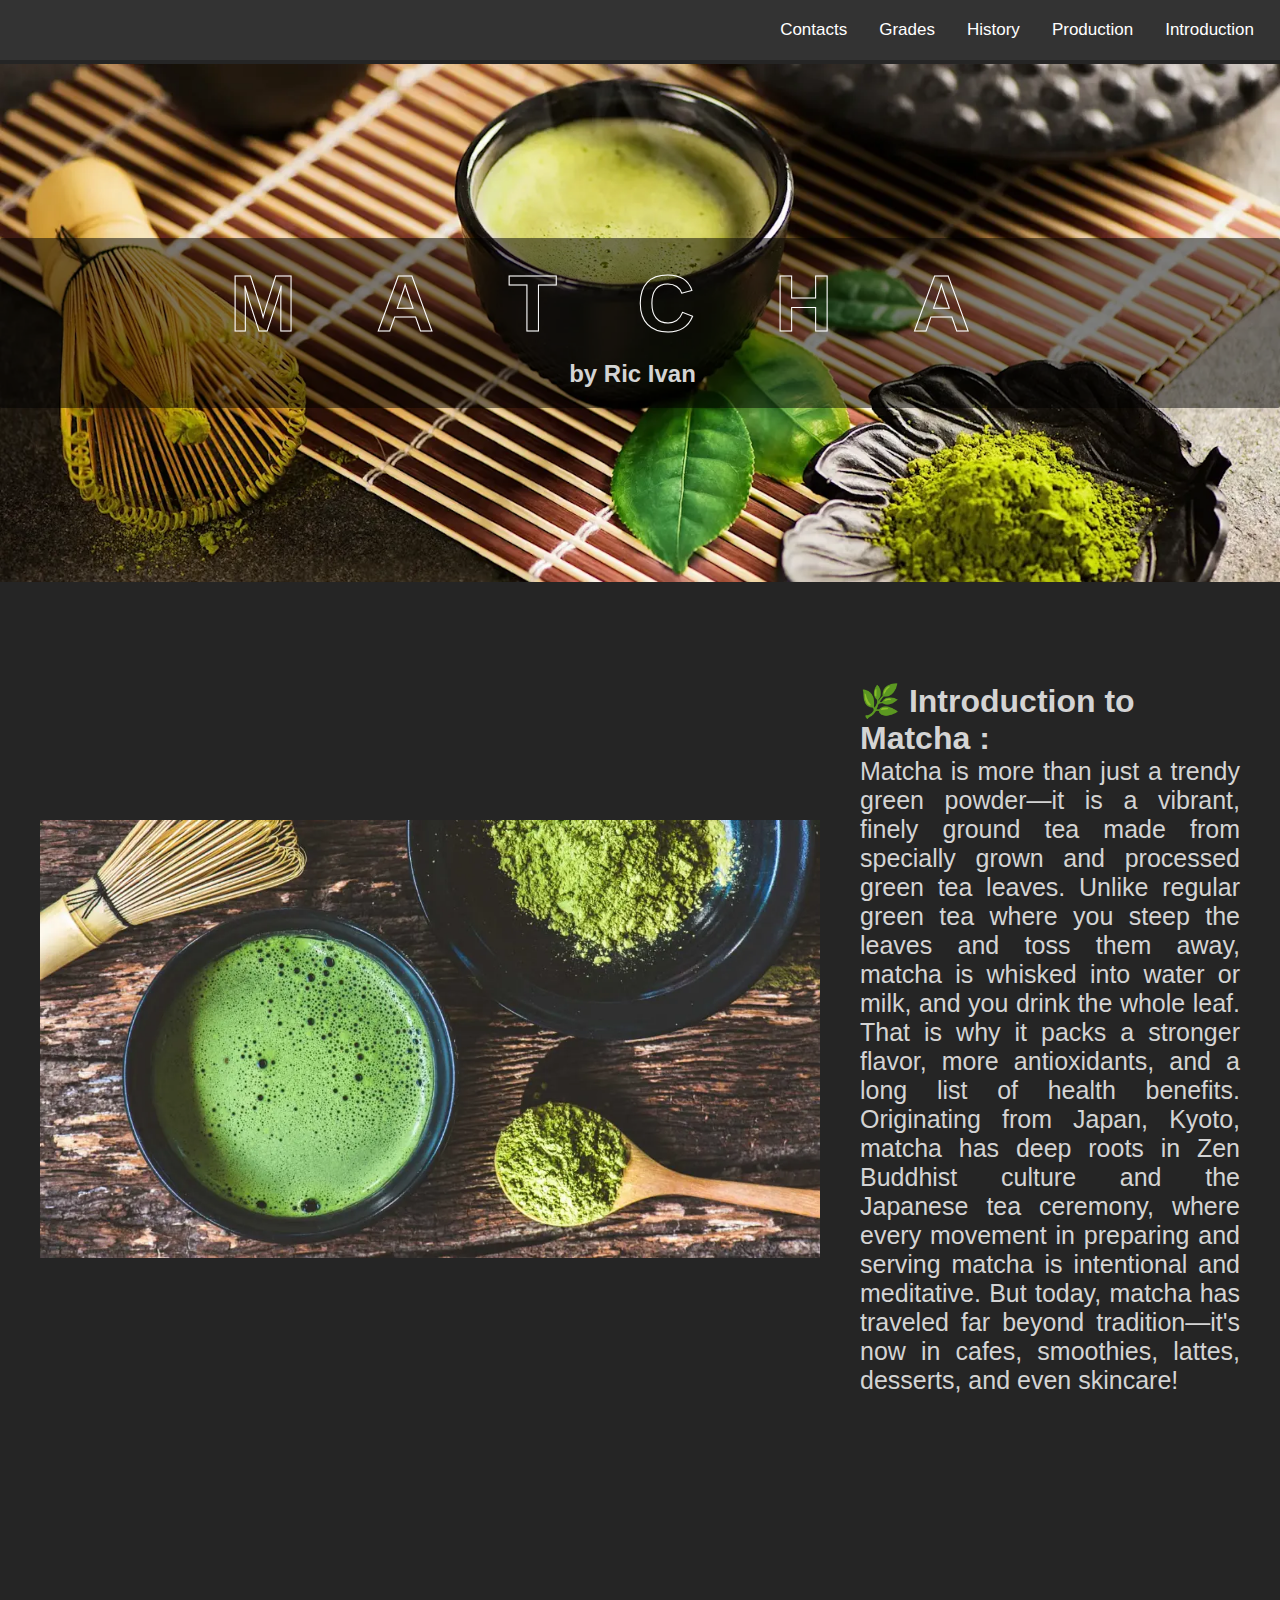
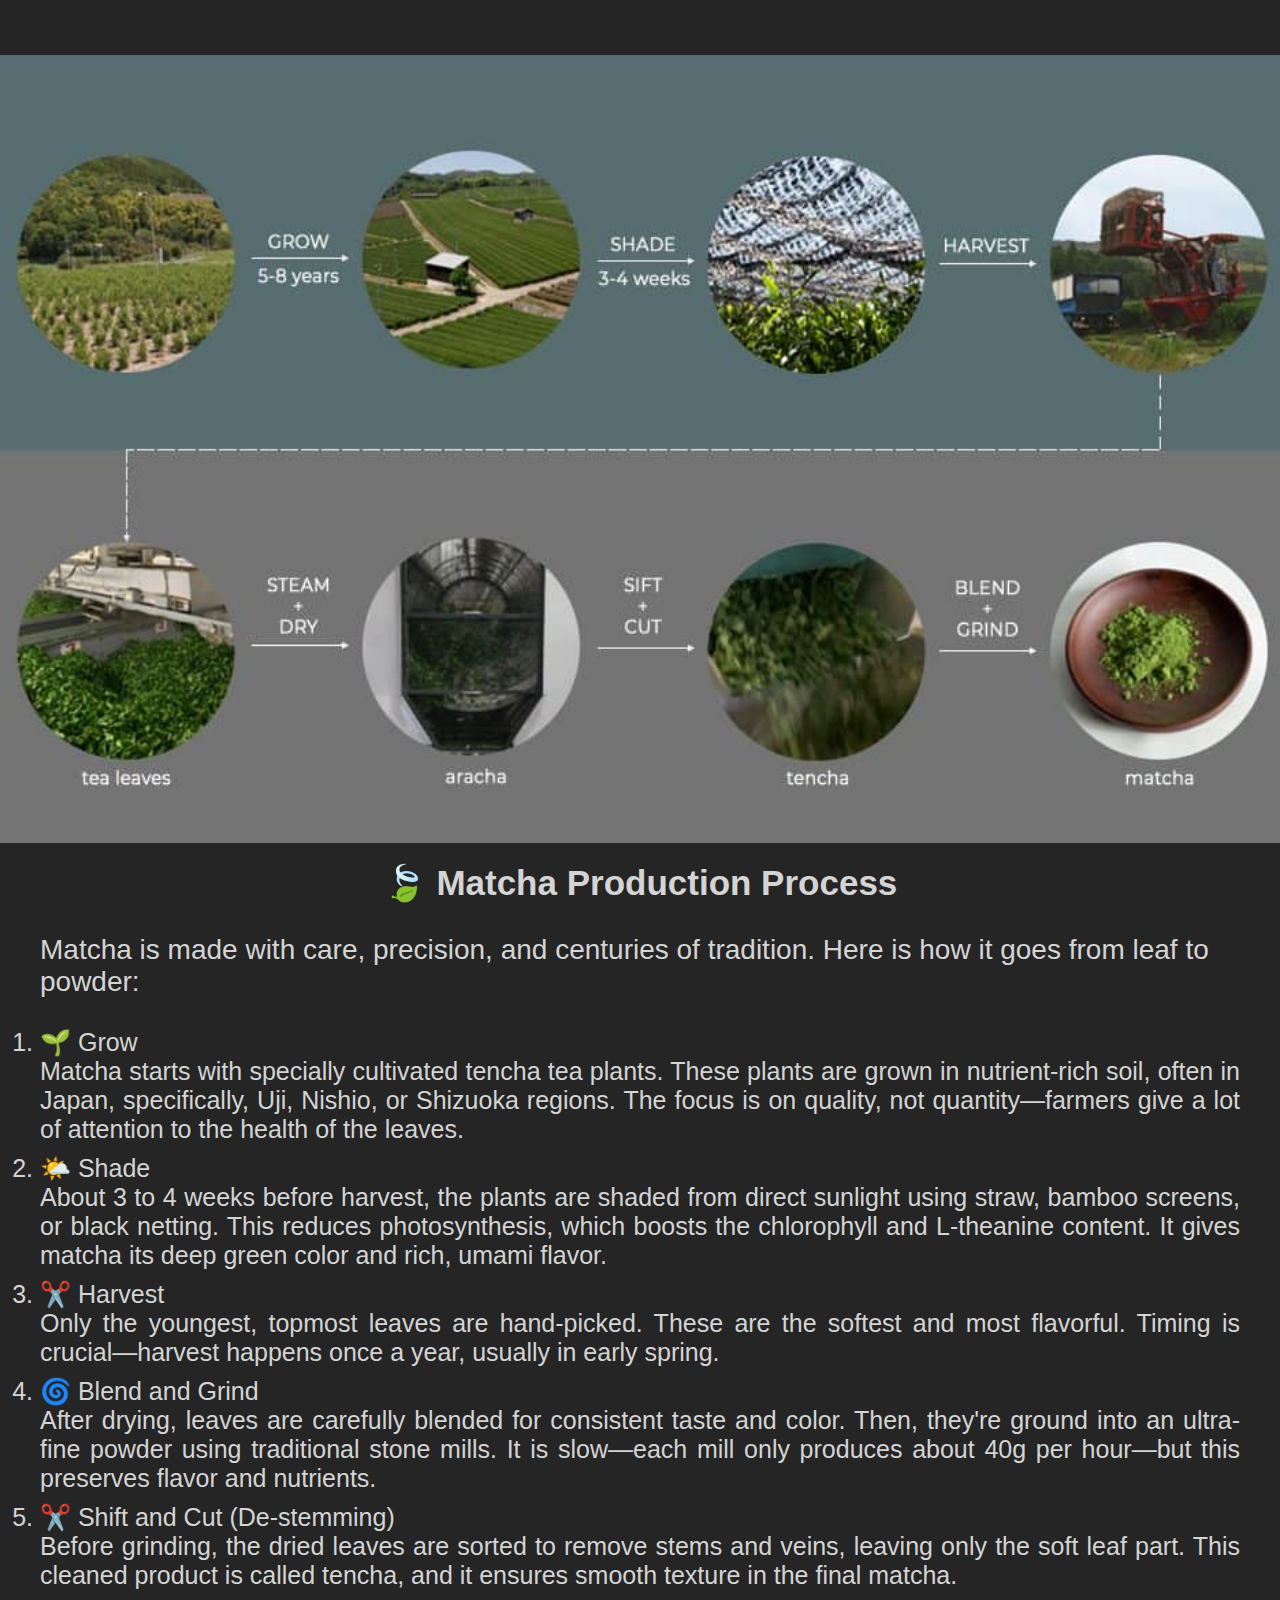
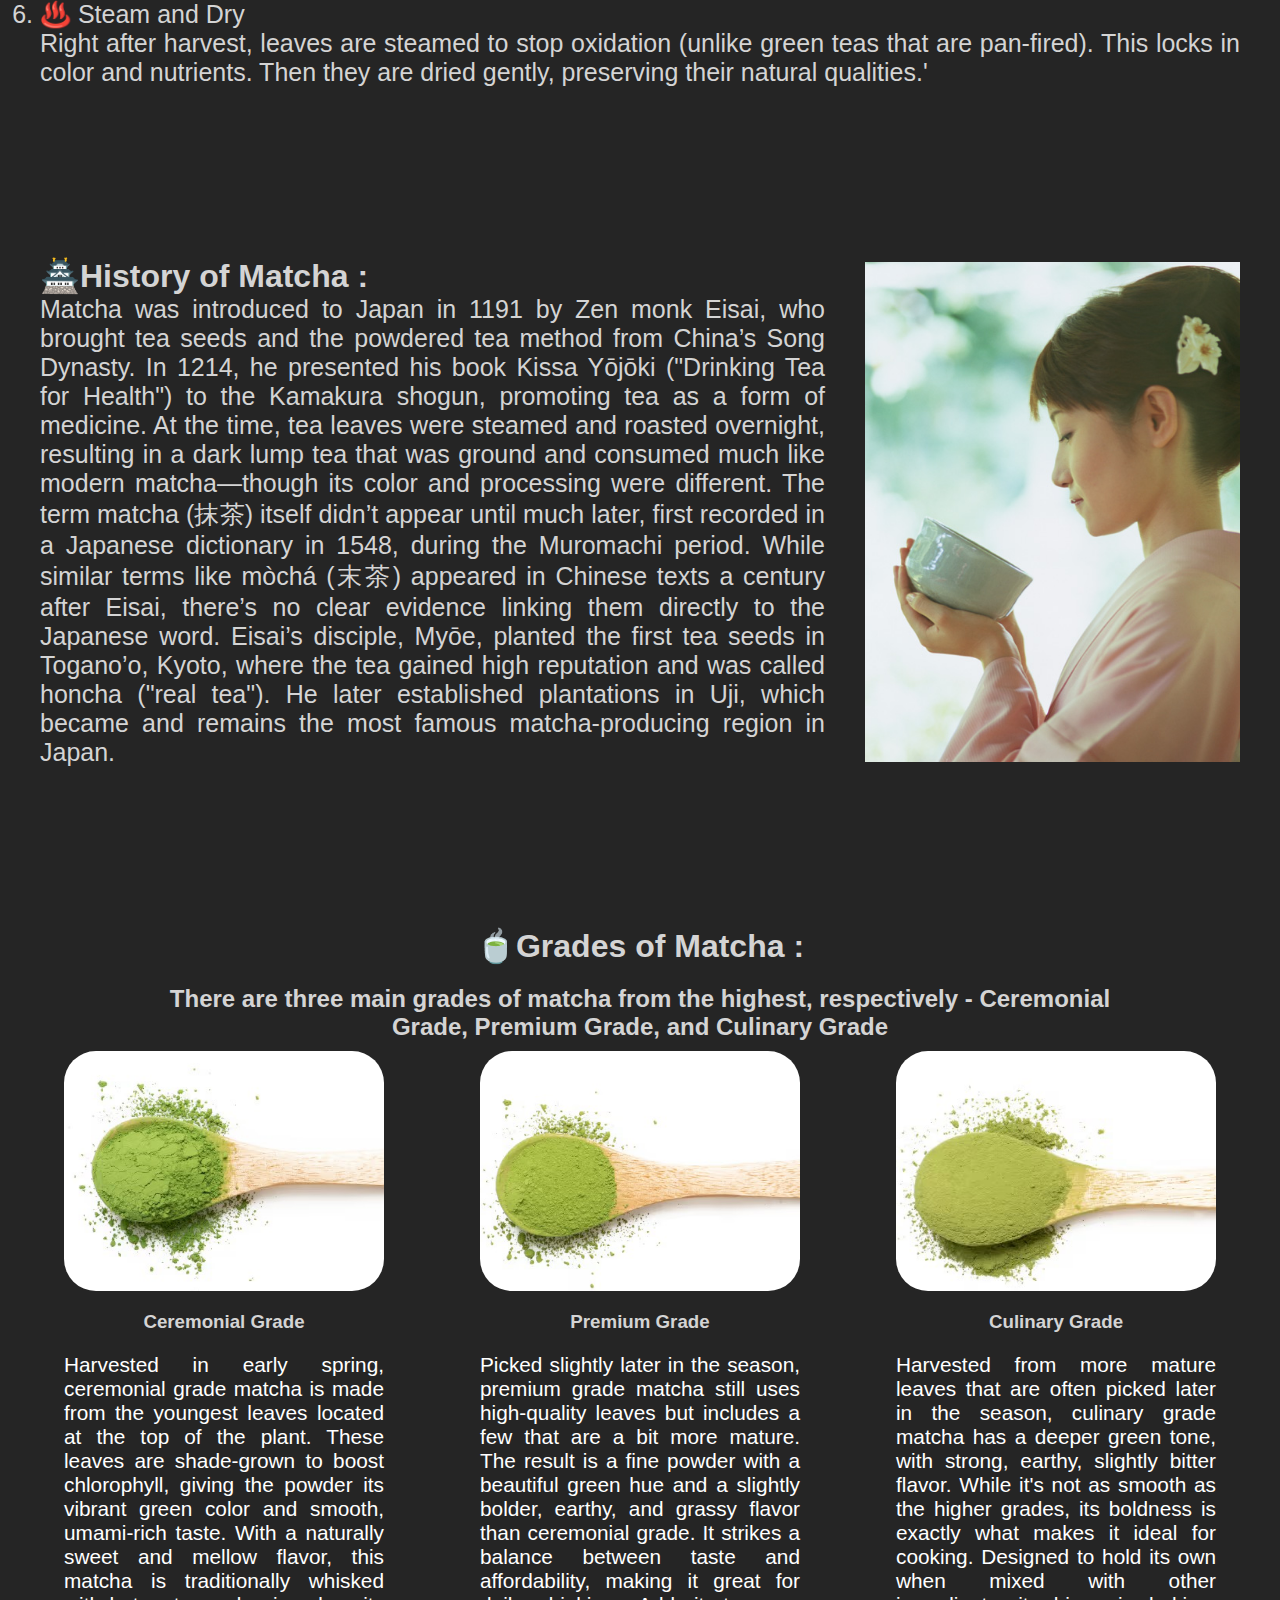
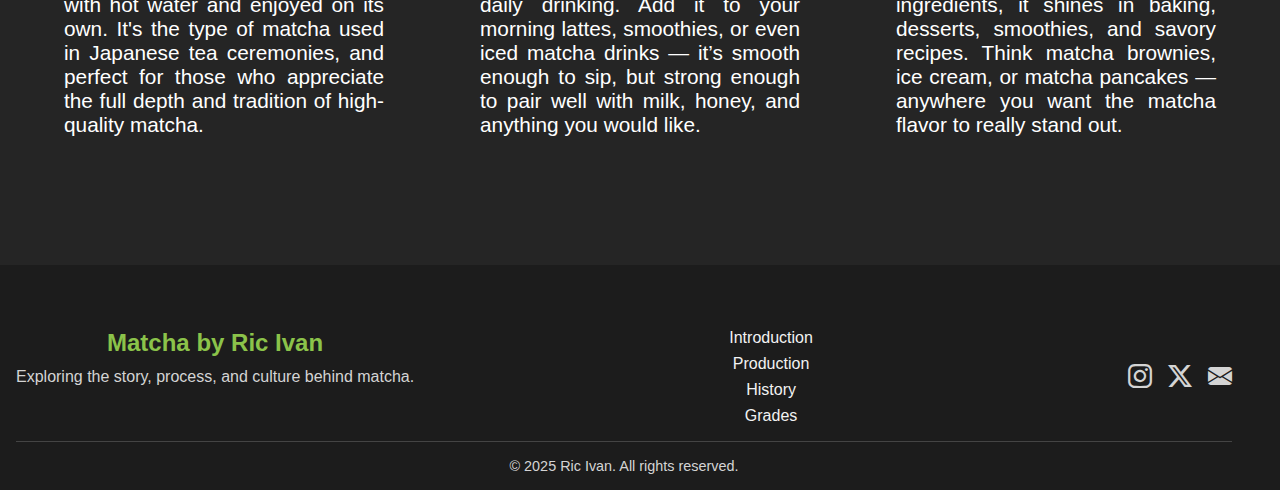
<file: MatchaWeb/matcha.html>
<!DOCTYPE html>
<html lang="en">
<head>
    <meta charset="UTF-8">
    <meta name="viewport" content="width=device-width, initial-scale=1.0">
    <title>About Matcha</title>
    <link rel="stylesheet" href="matcha.css">
    <link rel="stylesheet" href="https://cdn.jsdelivr.net/npm/bootstrap-icons/font/bootstrap-icons.css">
</head>
<body>

  <header>
    <div class="topnav">
        <a href="#introduction">Introduction</a>
        <a href="#production">Production</a>
        <a href="#history">History</a>
        <a href="#grades">Grades</a>
        <a href="#contacts">Contacts</a>
      </div>
  </header>

      <div class="header">
        <img src="Assets/matcha 5.webp" alt="Matcha header">
        <div class="overlay">
            <h1>MATCHA</h1>
            <h2>by Ric Ivan</h2>
        </div>
      </div>

      <div class="introduction" id="introduction">
        <img src="Assets/matcha 3.webp" alt="Matcha img">
            <div class="content">
            <h1>🌿 Introduction to Matcha : </h1>
            <p>Matcha is more than just a trendy green powder—it is a vibrant, finely ground tea made from specially grown and processed green tea leaves. Unlike regular green tea where you steep the leaves and toss them away, matcha is whisked into water or milk, and you drink the whole leaf. That is why it packs a stronger flavor, more antioxidants, and a long list of health benefits. Originating from Japan, Kyoto, matcha has deep roots in Zen Buddhist culture and the Japanese tea ceremony, where every movement in preparing and serving matcha is intentional and meditative. But today, matcha has traveled far beyond tradition—it's now in cafes, smoothies, lattes, desserts, and even skincare!</p>
            </div>
        </div>

      <div class="production" id="production">
        <img src="Assets/matchaprocess.jpg" alt="How Matcha is Made">
        <h1> 🍃 Matcha Production Process </h1>
        <h2> Matcha is made with care, precision, and centuries of tradition. Here is how it goes from leaf to powder:</h2>
        <ol>
            <li>🌱 Grow <br>
                Matcha starts with specially cultivated tencha tea plants. These plants are grown in nutrient-rich soil, often in Japan, specifically, Uji, Nishio, or Shizuoka regions. The focus is on quality, not quantity—farmers give a lot of attention to the health of the leaves.
            </li>
            <li>🌤️ Shade<br>
                About 3 to 4 weeks before harvest, the plants are shaded from direct sunlight using straw, bamboo screens, or black netting. This reduces photosynthesis, which boosts the chlorophyll and L-theanine content. It gives matcha its deep green color and rich, umami flavor.
            </li>
            <li>
                ✂️ Harvest<br>
                Only the youngest, topmost leaves are hand-picked. These are the softest and most flavorful. Timing is crucial—harvest happens once a year, usually in early spring.
            </li>
            <li>
                🌀 Blend and Grind<br>
            After drying, leaves are carefully blended for consistent taste and color. Then, they're ground into an ultra-fine powder using traditional stone mills. It is slow—each mill only produces about 40g per hour—but this preserves flavor and nutrients.
            </li>
            <li>✂️ Shift and Cut (De-stemming)<br>
                Before grinding, the dried leaves are sorted to remove stems and veins, leaving only the soft leaf part. This cleaned product is called tencha, and it ensures smooth texture in the final matcha.
            </li>
            <li>♨️ Steam and Dry<br>
                Right after harvest, leaves are steamed to stop oxidation (unlike green teas that are pan-fired). This locks in color and nutrients. Then they are dried gently, preserving their natural qualities.'
            </li>
        </ol>
      </div>

      <div class="history" id="history">
        <img src="Assets/matcha 4.jpg" alt="Person Drinking Matcha">
        <div class="content">
            <h1>🏯History of Matcha : </h1>
            <p>Matcha was introduced to Japan in 1191 by Zen monk Eisai, who brought tea seeds and the powdered tea method from China’s Song Dynasty. In 1214, he presented his book Kissa Yōjōki ("Drinking Tea for Health") to the Kamakura shogun, promoting tea as a form of medicine. At the time, tea leaves were steamed and roasted overnight, resulting in a dark lump tea that was ground and consumed much like modern matcha—though its color and processing were different.
                The term matcha (抹茶) itself didn’t appear until much later, first recorded in a Japanese dictionary in 1548, during the Muromachi period. While similar terms like mòchá (末茶) appeared in Chinese texts a century after Eisai, there’s no clear evidence linking them directly to the Japanese word.
                Eisai’s disciple, Myōe, planted the first tea seeds in Togano’o, Kyoto, where the tea gained high reputation and was called honcha ("real tea"). He later established plantations in Uji, which became and remains the most famous matcha-producing region in Japan.
                                </p>
        </div>
      </div>

      <div class="grades" id="grades">
        <h1>🍵Grades of Matcha :</h1>
        <h2>There are three main grades of matcha from the highest, respectively - Ceremonial Grade, Premium Grade, and Culinary Grade</h2>
        <div class="grades-container">
            <div class="grades-item">
                <img src="Assets/ceremonial.jpg" alt="Ceremonial Grade">
                <h3>Ceremonial Grade</h3>
                <p>Harvested in early spring, ceremonial grade matcha is made from the youngest leaves located at the top of the plant. These leaves are shade-grown to boost chlorophyll, giving the powder its vibrant green color and smooth, umami-rich taste. With a naturally sweet and mellow flavor, this matcha is traditionally whisked with hot water and enjoyed on its own. It's the type of matcha used in Japanese tea ceremonies, and perfect for those who appreciate the full depth and tradition of high-quality matcha.</p>
            </div>
            <div class="grades-item">
                <img src="Assets/premium.jpg" alt="Premium Grade">
                <h3>Premium Grade</h3>
                <p>Picked slightly later in the season, premium grade matcha still uses high-quality leaves but includes a few that are a bit more mature. The result is a fine powder with a beautiful green hue and a slightly bolder, earthy, and grassy flavor than ceremonial grade. It strikes a balance between taste and affordability, making it great for daily drinking. Add it to your morning lattes, smoothies, or even iced matcha drinks — it’s smooth enough to sip, but strong enough to pair well with milk, honey, and anything you would like.</p>
            </div>
            <div class="grades-item">
                <img src="Assets/culinary.jpg" alt="Culinary Grade">
                <h3>Culinary Grade</h3>
                <p>Harvested from more mature leaves that are often picked later in the season, culinary grade matcha has a deeper green tone, with strong, earthy, slightly bitter flavor. While it's not as smooth as the higher grades, its boldness is exactly what makes it ideal for cooking. Designed to hold its own when mixed with other ingredients, it shines in baking, desserts, smoothies, and savory recipes. Think matcha brownies, ice cream, or matcha pancakes — anywhere you want the matcha flavor to really stand out.</p>
            </div>
        </div>
      </div>

      <footer class="footer" id="contacts">
        <div class="footer-container">
          <div class="footer-left">
            <h3>Matcha by Ric Ivan</h3>
            <p>Exploring the story, process, and culture behind matcha.</p>
          </div>
          <div class="footer-center">
            <a href="#introduction">Introduction</a>
            <a href="#production">Production</a>
            <a href="#history">History</a>
            <a href="#grades">Grades</a>
          </div>
          <div class="footer-right">
            <a><i class="bi bi-instagram"></i></a>
            <a><i class="bi bi-twitter-x"></i></a>
            <a><i class="bi bi-envelope-fill"></i></a>
          </div>
        </div>
        <div class="footer-bottom">
          <p>&copy; 2025 Ric Ivan. All rights reserved.</p>
        </div>
      </footer>
</body>
</html>
</file>
<file: MatchaWeb/matcha.css>
* {
  box-sizing: border-box;
  margin: 0;
  padding: 0;
  font-family: "Open Sans", sans-serif;
  color: #d4d4d4;
}

body {
  background-color: #252525;
}

/* Navigation */
.topnav {
  background-color: #333;
  width: 100%;
  position: fixed;
  padding: 10px;
  box-sizing: border-box;
  z-index: 1000;
  top: 0;
}
  
.topnav a {
  font-style: normal;
  font-weight: lighter;
  float: right;
  color: white;
  text-align: center;
  text-decoration: none;
  font-size: 17px !important;
  padding: 10px 16px;
}
  
.topnav a:hover {
  background-color: #ddd;
  color: black;
  border-radius: 10px ;
}  
  
.topnav a.active {
  background-color: #d4d4d4;
  color: white;
}


/* Overlay */
.header {
  position: relative;
  display: flex;
  justify-content: center;
  align-items: center;
  margin-top: 4rem;
}

.header img{
  width: 100%;
  height: auto;
  display: block;
}

.overlay{
  position: absolute;
  text-align: center;
  color: white;
  background: rgba(0, 0, 0, 0.5); 
  padding: 20px; 
  border-radius: 2px;
  width: 100%;
  align-items: center;
  align-content: center;
  justify-content: center;
}

.overlay h1 {
  font-size: 3rem;
  font-weight: bold;
  margin-bottom: 10px;
  color: transparent;
  -webkit-text-fill-color: transparent;
  -webkit-text-stroke: 1px white;
  letter-spacing: 5rem;
  text-align: center;
  font-family: sans-serif;
  font-size: 5rem;
}

.overlay h2 {
  text-align: center;
  margin-right: 15px;
}


/* Introduction */
.introduction{
  display: flex;
  align-items: center;
  justify-content: center;
  gap: 40px;
  padding: 100px 40px 60px;
}

.introduction img {
  width: 780px;
  height: auto;
  object-fit: cover;
}

.introduction p {
  font-size: 25px;
  text-align: justify;
  max-width: 600px;
}


  /* Production */
.production {
  margin-top: 100px;
  align-items: center;
  justify-content: center;
  padding: 100px 40px 60px;
  gap: 20px;
  color: white;
  display: flex;
  flex-direction: column;
}

.production img {
  width: 1400px;
  height: auto;
  border-radius: 10px;
}

.production h1 {
  font-size: 35px;
  font-weight: bold;
  margin-bottom: 10px;
  text-align: left;
}

.production h2 {
  font-size: 28px;
  font-weight: lighter;
  margin-bottom: 10px;
  text-align: left;
}

.production p, .production li {
  font-size: 25px;
  font-weight: lighter;
  margin-bottom: 10px;
  text-align: justify;
  max-width: 1300px;
}


/* history */
.history{
  display: flex;
  align-items: center;
  justify-content: center;
  gap: 40px;
  padding: 100px 40px 60px;
  flex-direction: row-reverse;
}

.history img {
  width: auto;
  height: 500px;
  object-fit: cover;
}

.history p {
  font-size: 25px;
  text-align: justify;
  max-width: 1000px;
}


/* Grades */
.grades{
  margin-top: 100px;
  color: white;
  text-align: justify;
  justify-content: center;
  text-align: center;
  align-items: center;
  align-content: center;
}

.grades h2{
  margin-top: 20px;
  max-width: 1000px;
  margin-left: auto;
  margin-right: auto;
  text-align: center;
  margin-bottom: 10px;
}

.grades-container {
  display: flex;
  justify-content: center;
  gap: 4rem;
  flex-wrap: wrap;
}

.grades-item{
  display: flex;
  flex-direction: column;
  align-items: center;
  width: 22rem;
  gap: 20px;
}

.grades-item img {
  border-radius: 2rem;
  width: 20rem;
  height: 15rem;
  object-fit: cover;
  object-position: 30% center;
}

.grades p {
  font-size: 1.3rem;
  text-align: justify;
  font-weight: normal;
  color: white;
  padding: 0 1rem;
}


/* footer */
.footer {
  background-color: #1c1c1c;
  color: #f2f2f2;
  padding: 4rem 3rem 1rem 1rem;
  margin-top: 8rem;
  font-family: sans-serif;
  text-align: center;
  position: relative;
  width: 100%;
}

.footer-container {
  display: flex;
  justify-content: space-between;
  flex-wrap: wrap;
  gap: 2rem;
  max-width: 90rem;
  margin: auto;
  padding-bottom: 1rem;
  border-bottom: 1px solid #444;
}

.footer-left h3 {
  margin-bottom: 0.5rem;
  font-size: 1.5rem;
  color: #8BC34A; /* matcha-ish green */
}

.footer-left p {
  max-width: 25rem;
  font-size: 1rem;
  line-height: 1.5;
}

.footer-center {
  display: flex;
  flex-direction: column;
  gap: 0.5rem;
  justify-content: center;
}

.footer-center a {
  color: #f2f2f2;
  text-decoration: none;
  transition: color 0.2s ease;
}

.footer-center a:hover {
  color: #8BC34A;
}

.footer-right {
  display: flex;
  gap: 1rem;
  font-size: 1.5rem;
  align-items: center;
}

.footer-right a {
  color: #f2f2f2;
  transition: color 0.2s ease;
}

.footer-right a:hover {
  color: #8BC34A;
}

.footer-bottom {
  text-align: center;
  margin-top: 1rem;
  font-size: 0.9rem;
  color: #888;
}
</file>
